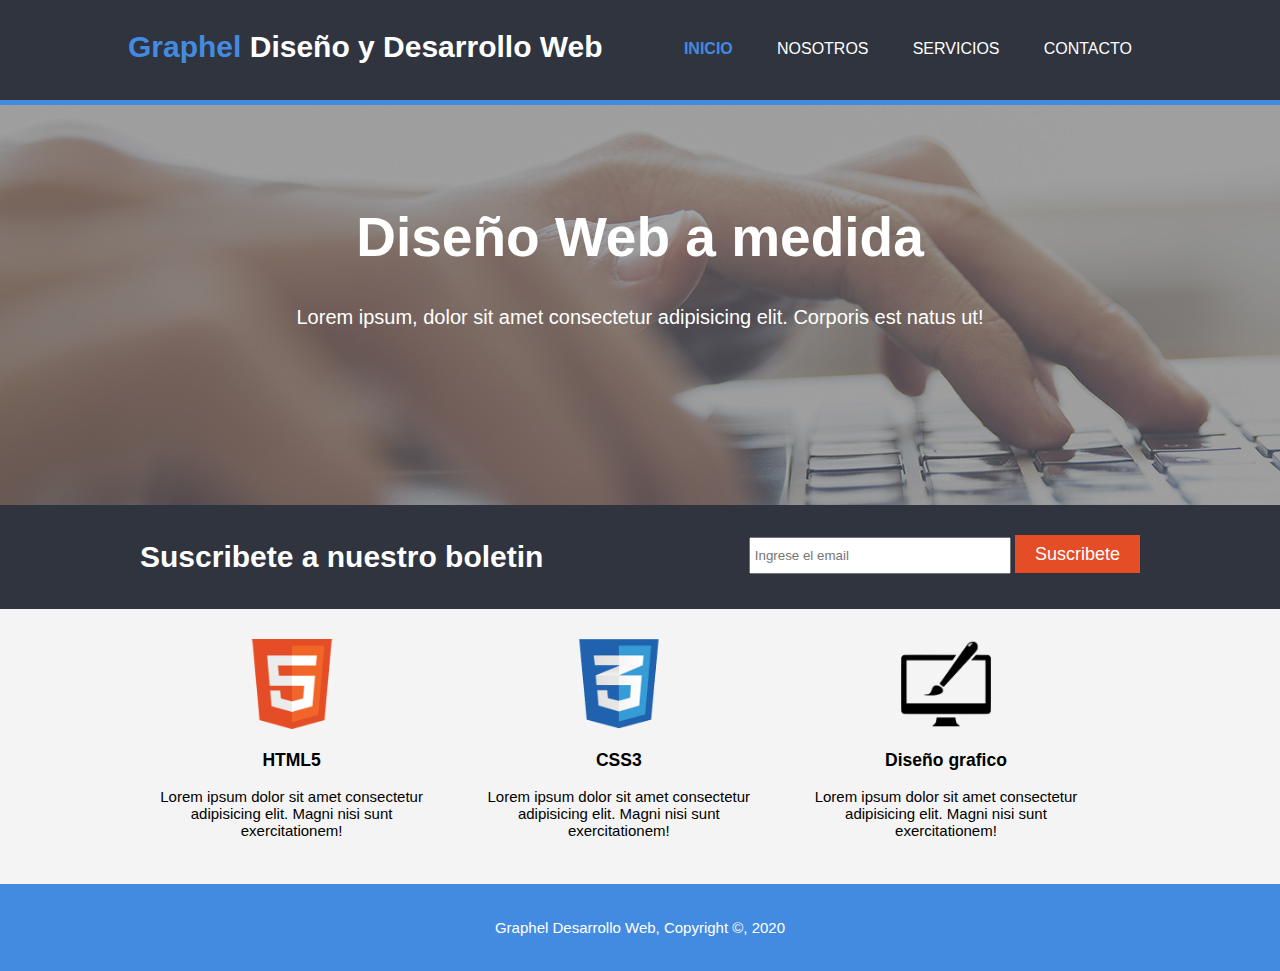
<file: index.html>
<!DOCTYPE html>
<html lang="en">
<head>
    <meta charset="UTF-8">
    <meta name="viewport" content="width=device-width, initial-scale=1.0">
    <meta name="description" content="Diseño y desarrollo web">
    <meta name="keywords" content="diseño web, desarrollo web, seo, posicionamiento web">
    <meta name="author" content="red0aks">
    <link rel="stylesheet" href="css/estilos.css">
    <title>Graphel Desarrollo Web | Bienvenidos </title>
</head>
<body>
    <header>
        <div class="contenedor">
            <div id="marca">
                <h1><span class="resaltado">Graphel</span> Diseño y Desarrollo Web</h1>
            </div>
            <nav>
                <ul>
                    <li class="actual"><a href="index.html">Inicio</a></li>
                    <li><a href="nosotros.html">Nosotros</a></li>
                    <li><a href="servicios.html">Servicios</a></li>
                    <li><a href="contacto.html">Contacto</a></li>
                </ul>
            </nav>
        </div>
    </header>

    <section id="cabecera">
        <div class="contenedor">
            <h1>Diseño Web a medida</h1>
            <p>Lorem ipsum, dolor sit amet consectetur adipisicing elit. Corporis est natus ut!</p>
        </div>
    </section>
    
    <section id="boletin">
        <div class="contenedor">
            <h1>Suscribete a nuestro boletin</h1>
            <form>
                <input type="email" name="email" placeholder="Ingrese el email">
                <button type="submit" class="boton1">Suscribete</button>
            </form>
        </div>
    </section>

    <section id="cajas">
        <div class="contenedor">
            <div class="caja">
                <img src="img/logo_html.png" alt="Html">
                <h3>HTML5</h3>
                <p>Lorem ipsum dolor sit amet consectetur adipisicing elit. Magni nisi sunt exercitationem!</p>
            </div>
            <div class="caja">
                <img src="img/logo_css.png" alt="Html">
                <h3>CSS3</h3>
                <p>Lorem ipsum dolor sit amet consectetur adipisicing elit. Magni nisi sunt exercitationem!</p>
            </div>
            <div class="caja">
                <img src="img/logo_brush.png" alt="Html">
                <h3>Diseño grafico</h3>
                <p>Lorem ipsum dolor sit amet consectetur adipisicing elit. Magni nisi sunt exercitationem!</p>
            </div>
        </div>
    </section>

    <footer>
        <p>Graphel Desarrollo Web, Copyright &copy, 2020</p>
    </footer>

</body>
</html>
</file>
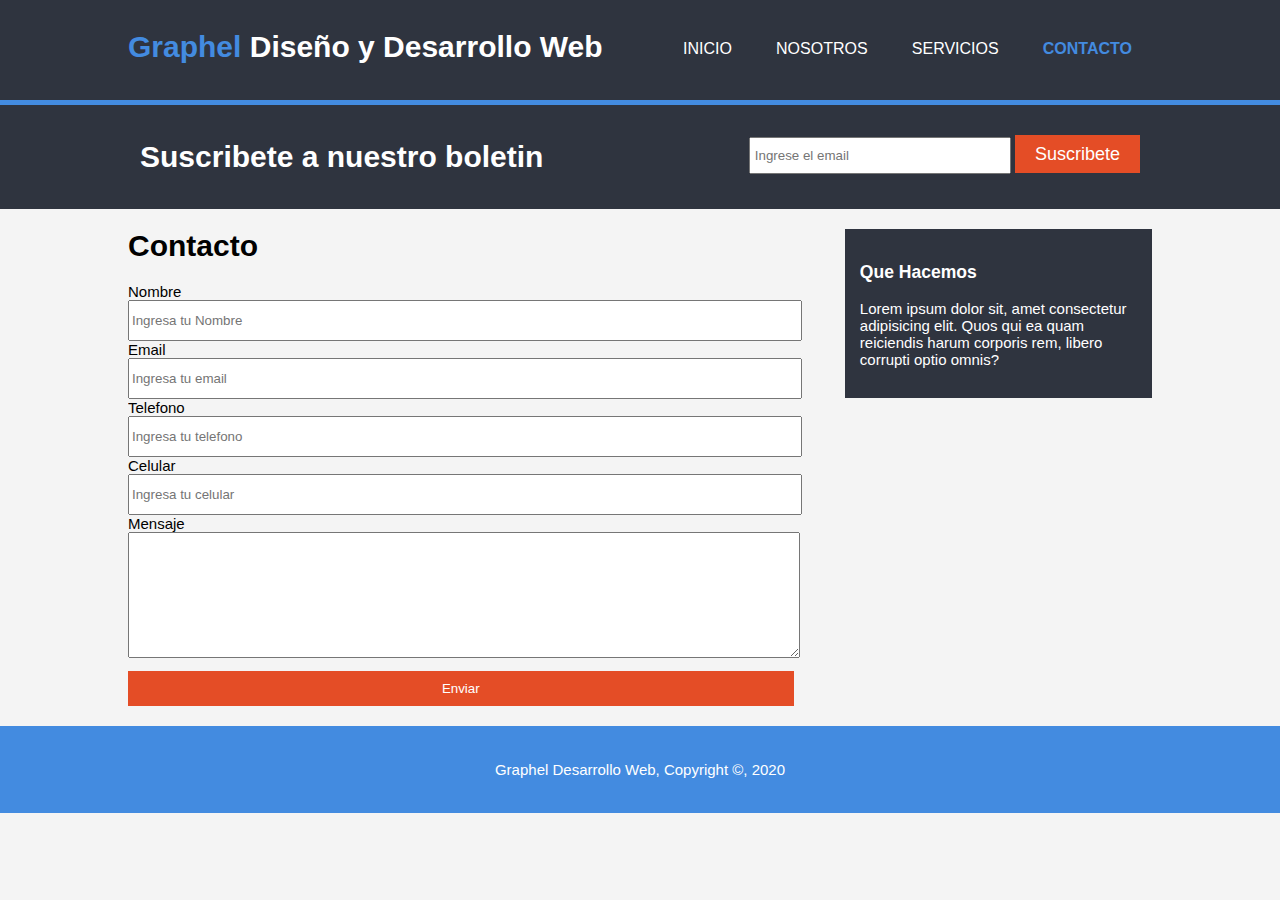
<file: contacto.html>
<!DOCTYPE html>
<html lang="en">
<head>
    <meta charset="UTF-8">
    <meta name="viewport" content="width=device-width, initial-scale=1.0">
    <meta name="description" content="Diseño y desarrollo web">
    <meta name="keywords" content="diseño web, desarrollo web, seo, posicionamiento web">
    <meta name="author" content="red0aks">
    <link rel="stylesheet" href="css/estilos.css">
    <title>Graphel Desarrollo Web | Contacto </title>
</head>
<body>
    <header>
        <div class="contenedor">
            <div id="marca">
                <h1><span class="resaltado">Graphel</span> Diseño y Desarrollo Web</h1>
            </div>
            <nav>
                <ul>
                    <li><a href="index.html">Inicio</a></li>
                    <li><a href="nosotros.html">Nosotros</a></li>
                    <li><a href="servicios.html">Servicios</a></li>
                    <li class="actual"><a href="contacto.html">Contacto</a></li>
                </ul>
            </nav>
        </div>
    </header>

    
    <section id="boletin">
        <div class="contenedor">
            <h1>Suscribete a nuestro boletin</h1>
            <form>
                <input type="email" name="email" placeholder="Ingrese el email">
                <button type="submit" class="boton1">Suscribete</button>
            </form>
        </div>
    </section>

    <section id="main">
        <div class="contenedor">

            <article id="main-col">
                <h1>Contacto</h1>
                <form>
                    <label>Nombre</label>
                    <input type="text" name="nombre" placeholder="Ingresa tu Nombre">
                    <br>
                    <label>Email</label>
                    <input type="text" name="email" placeholder="Ingresa tu email">
                    <br>
                    <label>Telefono</label>
                    <input type="text" name="telefono" placeholder="Ingresa tu telefono">
                    <br>
                    <label>Celular</label>
                    <input type="text" name="Celular" placeholder="Ingresa tu celular">
                    <br>
                    <label>Mensaje</label>
                    <textarea></textarea>
                    <input type="submit" value="Enviar">
                    <br>
                </form>
            </article>

            <aside id="lateral">
                <div class="oscuro">
                    <h3>Que Hacemos</h3>
                    <p>
                        Lorem ipsum dolor sit, amet consectetur adipisicing elit. Quos qui ea quam reiciendis harum corporis rem, libero corrupti optio omnis?
                    </p>
                </div>
            </aside>
        </div>
    </section>

    <footer>
        <p>Graphel Desarrollo Web, Copyright &copy, 2020</p>
    </footer>
</body>
</html>
</file>
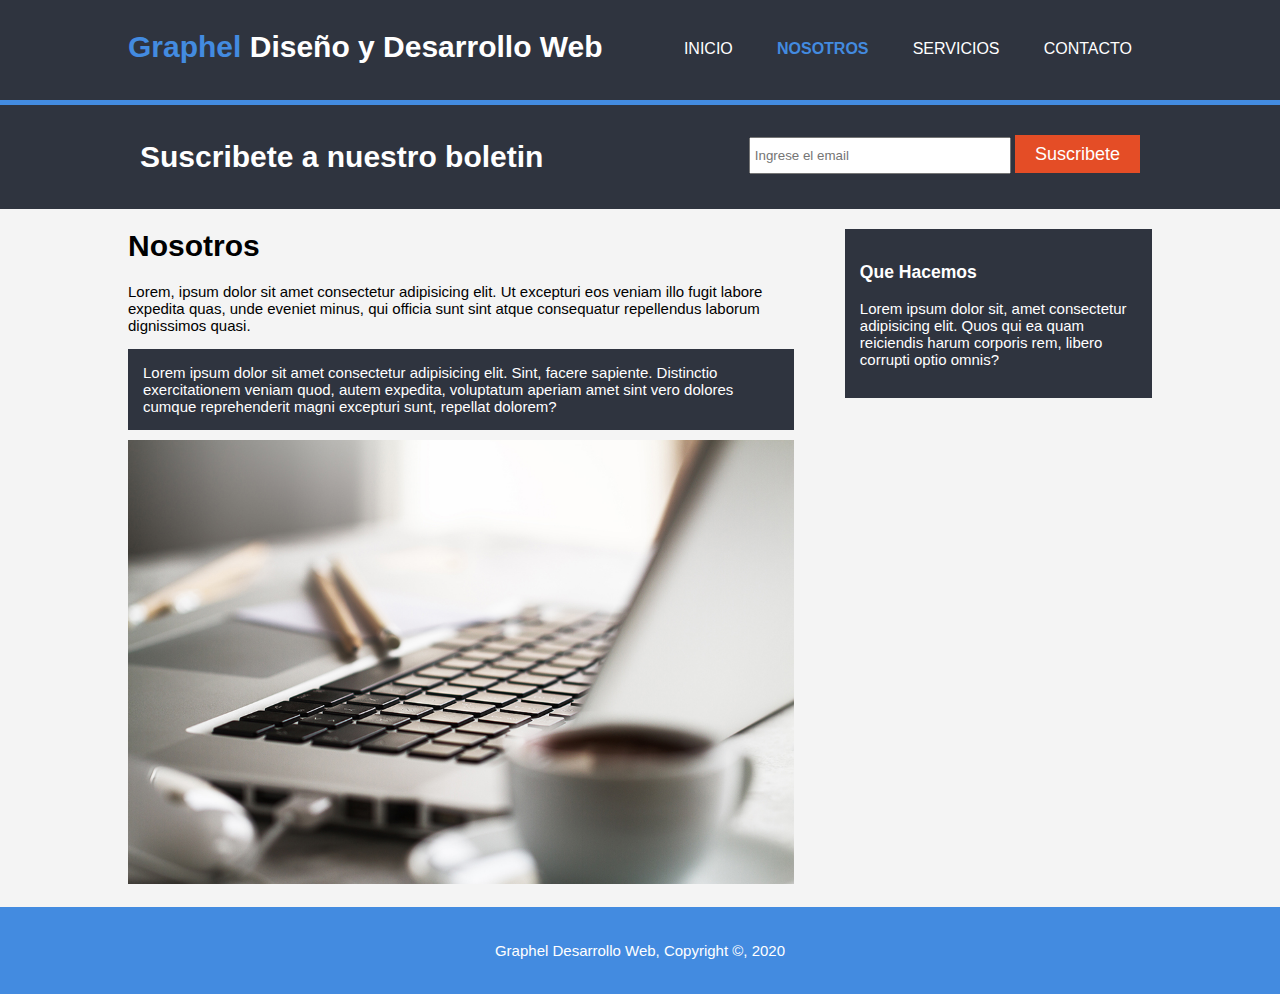
<file: nosotros.html>
<!DOCTYPE html>
<html lang="en">
<head>
    <meta charset="UTF-8">
    <meta name="viewport" content="width=device-width, initial-scale=1.0">
    <meta name="description" content="Diseño y desarrollo web">
    <meta name="keywords" content="diseño web, desarrollo web, seo, posicionamiento web">
    <meta name="author" content="red0aks">
    <link rel="stylesheet" href="css/estilos.css">
    <title>Graphel Desarrollo Web | Nosotros </title>
</head>
<body>
    <header>
        <div class="contenedor">
            <div id="marca">
                <h1><span class="resaltado">Graphel</span> Diseño y Desarrollo Web</h1>
            </div>
            <nav>
                <ul>
                    <li><a href="index.html">Inicio</a></li>
                    <li class="actual"><a href="nosotros.html">Nosotros</a></li>
                    <li><a href="servicios.html">Servicios</a></li>
                    <li><a href="contacto.html">Contacto</a></li>
                </ul>
            </nav>
        </div>
    </header>

    
    <section id="boletin">
        <div class="contenedor">
            <h1>Suscribete a nuestro boletin</h1>
            <form>
                <input type="email" name="email" placeholder="Ingrese el email">
                <button type="submit" class="boton1">Suscribete</button>
            </form>
        </div>
    </section>

    <section id="main">
        <div class="contenedor">

            <article id="main-col">
                <h1>Nosotros</h1>
                <p>
                    Lorem, ipsum dolor sit amet consectetur adipisicing elit. Ut excepturi eos veniam illo fugit labore expedita quas, unde eveniet minus, qui officia sunt sint atque consequatur repellendus laborum dignissimos quasi.
                </p>
                <p class="oscuro">
                    Lorem ipsum dolor sit amet consectetur adipisicing elit. Sint, facere sapiente. Distinctio exercitationem veniam quod, autem expedita, voluptatum aperiam amet sint vero dolores cumque reprehenderit magni excepturi sunt, repellat dolorem?
                </p>
                <img src="img/891.jpg" width="100%">
            </article>

            <aside id="lateral">
                <div class="oscuro">
                    <h3>Que Hacemos</h3>
                    <p>
                        Lorem ipsum dolor sit, amet consectetur adipisicing elit. Quos qui ea quam reiciendis harum corporis rem, libero corrupti optio omnis?
                    </p>
                </div>
            </aside>
        </div>
    </section>

    <footer>
        <p>Graphel Desarrollo Web, Copyright &copy, 2020</p>
    </footer>

</body>
</html>
</file>
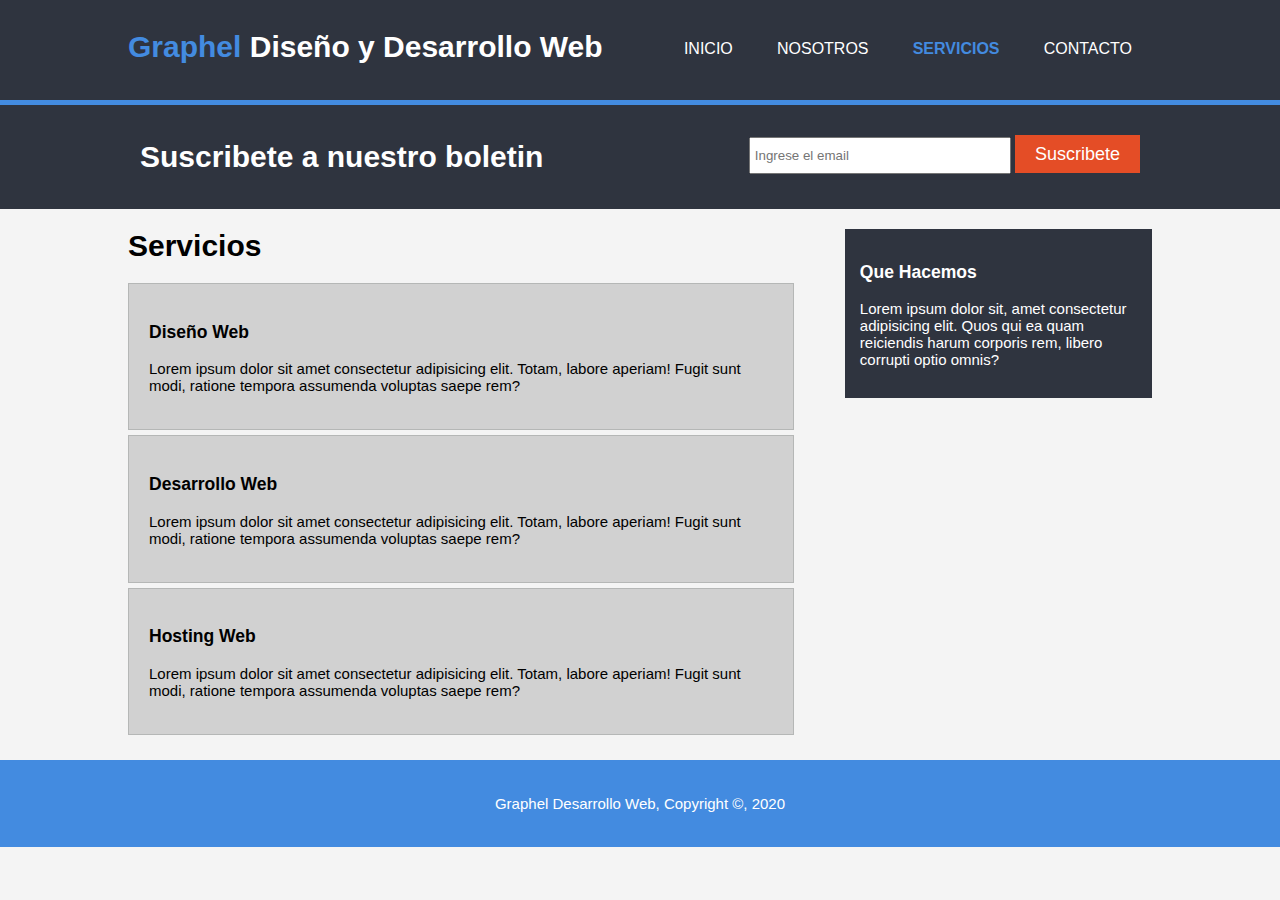
<file: servicios.html>
<!DOCTYPE html>
<html lang="en">
<head>
    <meta charset="UTF-8">
    <meta name="viewport" content="width=device-width, initial-scale=1.0">
    <meta name="description" content="Diseño y desarrollo web">
    <meta name="keywords" content="diseño web, desarrollo web, seo, posicionamiento web">
    <meta name="author" content="red0aks">
    <link rel="stylesheet" href="css/estilos.css">
    <title>Graphel Desarrollo Web | Servicios </title>
</head>
<body>
    <header>
        <div class="contenedor">
            <div id="marca">
                <h1><span class="resaltado">Graphel</span> Diseño y Desarrollo Web</h1>
            </div>
            <nav>
                <ul>
                    <li><a href="index.html">Inicio</a></li>
                    <li><a href="nosotros.html">Nosotros</a></li>
                    <li class="actual"><a href="servicios.html">Servicios</a></li>
                    <li><a href="contacto.html">Contacto</a></li>
                </ul>
            </nav>
        </div>
    </header>

    
    <section id="boletin">
        <div class="contenedor">
            <h1>Suscribete a nuestro boletin</h1>
            <form>
                <input type="email" name="email" placeholder="Ingrese el email">
                <button type="submit" class="boton1">Suscribete</button>
            </form>
        </div>
    </section>

    <section id="main">
        <div class="contenedor">

            <article id="main-col">
                <h1>Servicios</h1>
                <ul id="servicios">
                    <li>
                        <h3>Diseño Web</h3>
                        <p>
                            Lorem ipsum dolor sit amet consectetur adipisicing elit. Totam, labore aperiam! Fugit sunt modi, ratione tempora assumenda voluptas saepe rem?
                        </p>
                    </li>
                    <li>
                        <h3>Desarrollo Web</h3>
                        <p>
                            Lorem ipsum dolor sit amet consectetur adipisicing elit. Totam, labore aperiam! Fugit sunt modi, ratione tempora assumenda voluptas saepe rem?
                        </p>
                    </li>
                    <li>
                        <h3>Hosting Web</h3>
                        <p>
                            Lorem ipsum dolor sit amet consectetur adipisicing elit. Totam, labore aperiam! Fugit sunt modi, ratione tempora assumenda voluptas saepe rem?
                        </p>
                    </li>
                </ul>
            </article>

            <aside id="lateral">
                <div class="oscuro">
                    <h3>Que Hacemos</h3>
                    <p>
                        Lorem ipsum dolor sit, amet consectetur adipisicing elit. Quos qui ea quam reiciendis harum corporis rem, libero corrupti optio omnis?
                    </p>
                </div>
            </aside>
        </div>
    </section>

    <footer>
        <p>Graphel Desarrollo Web, Copyright &copy, 2020</p>
    </footer>
</body>
</html>
</file>
<file: css/estilos.css>
body {
    font: 15px Arial, Helvetica, sans-serif;
    padding: 0;
    margin: 0;
    background-color: #f4f4f4;
}

/* Estilos Globales */
.contenedor {
    width: 80%;
    margin: auto;
    overflow: hidden;
}

ul {
    margin: 0;
    padding: 0;
}

.boton1 {
    height: 38px;
    background-color: #e44d26;
    border: 0;
    padding-left: 20px;
    padding-right: 20px;
    color: #fff;
}

/* Encabezado */

header {
    background-color: #2f343f;
    color:#fff;
    padding-top: 30px;
    min-height: 70px;
    border-bottom: 5px solid #438be0;
}

header a{
    color: #fff;
    text-transform: uppercase;
    text-decoration: none;
    font-size: 16px;
}

header li {
    display: inline;
    padding: 0 20px 0 20px;
}

header #marca {
    float: left;
    width: auto;
}

header #marca h1{
    margin: 0;
}

header nav {
    float: right;
    margin-top: 10px;
}

header .resaltado, header .actual a{
    color: #438be0;
    font-weight: bold;
}

header a:hover{
    color: #ccc;
}

/* Cabecera con imagen */
#cabecera {
    min-height: 400px;
    background: url('../img/cabecera.jpg') 0 -400px;
    text-align: center;
    color: #fff;
}

#cabecera h1 {
    margin-top: 100px;
    font-size: 55px;
}

#cabecera p {
    font-size: 20px;
}

/* Boletin */
#boletin {
    padding: 15px;
    color: #fff;
    background: #2f343f;
}

#boletin h1{
    float: left;
}

#boletin form {
    float: right;
    margin-top: 15px;
}

#boletin input[type="email"]{
    padding: 4px;
    height: 25px;
    width: 250px;
}

#boletin button {
    font-size: 18px;
}

/* Cajas */
#cajas {
    margin-top: 20px;
}

#cajas .caja{
    float: left;
    text-align: center;
    width: 30%;
    padding: 10px;
}

#cajas .caja img{
    width: 90px;
}

/* Lateral */
aside#lateral {
    float: right;
    width: 30%;
    margin-top: 10px;
}

.oscuro {
   padding: 15px; 
   background-color: #2f343f;
   color: #fff;
   margin-top: 10px;
   margin-bottom: 10px;
}

/* Main-col*/

article#main-col{
    float: left;
    width: 65%;
}

/* Servicios */
ul#servicios li{
    list-style: none;
    padding: 20px;
    border: 1px solid #b5b7b6;
    margin-bottom: 5px;
    background-color: #d1d1d1;
}

/* Footer y pie de pagina */

footer {
    height: auto;
    padding: 20px;
    margin-top: 20px;
    color: #fff;
    text-align: center;
    background: #438be0;
    
}


/* Formulario de contacto*/
input, textarea {
    width: 100%;
    height: 35px;
    border: 1 px solid gray;
}

textarea {
    height: 120px;
}

input[type="submit"]{
    background-color: #e44d26;
    color: #fff;
    border: 0;
    margin-top: 10px;
}

/* Media Queries*/
@media(max-width: 768px){
    header #marca,
    header nav,
    header nav li,
    #boletin h1,
    #boletin form,
    #cajas .caja,
    article#main-col,
    aside#lateral{
        float: none;
        text-align: center;
        width: 100%;
    }

    header{
        padding-bottom: 20px;
    }

    header .contenedor{
        width: 90%;
    }
    header nav {
        margin-top: 50px;
    }
    header li {
        display: inline;
        padding: 0 5px 0 5px;
    }

    #boletin .boton1{
       width: 100%;
    }

    #boletin h1{
        margin-top: 20px;
        margin-bottom: 10px;
    }

    #boletin button{
        display: block;
    }

    #boletin form{
        margin-top: 10px;
    }

    #boletin form input[type="email"]{
        width: 100%;
        margin: 5px;
        
    }
    
    input, textarea {
        width: 98%;
    }
}
</file>
